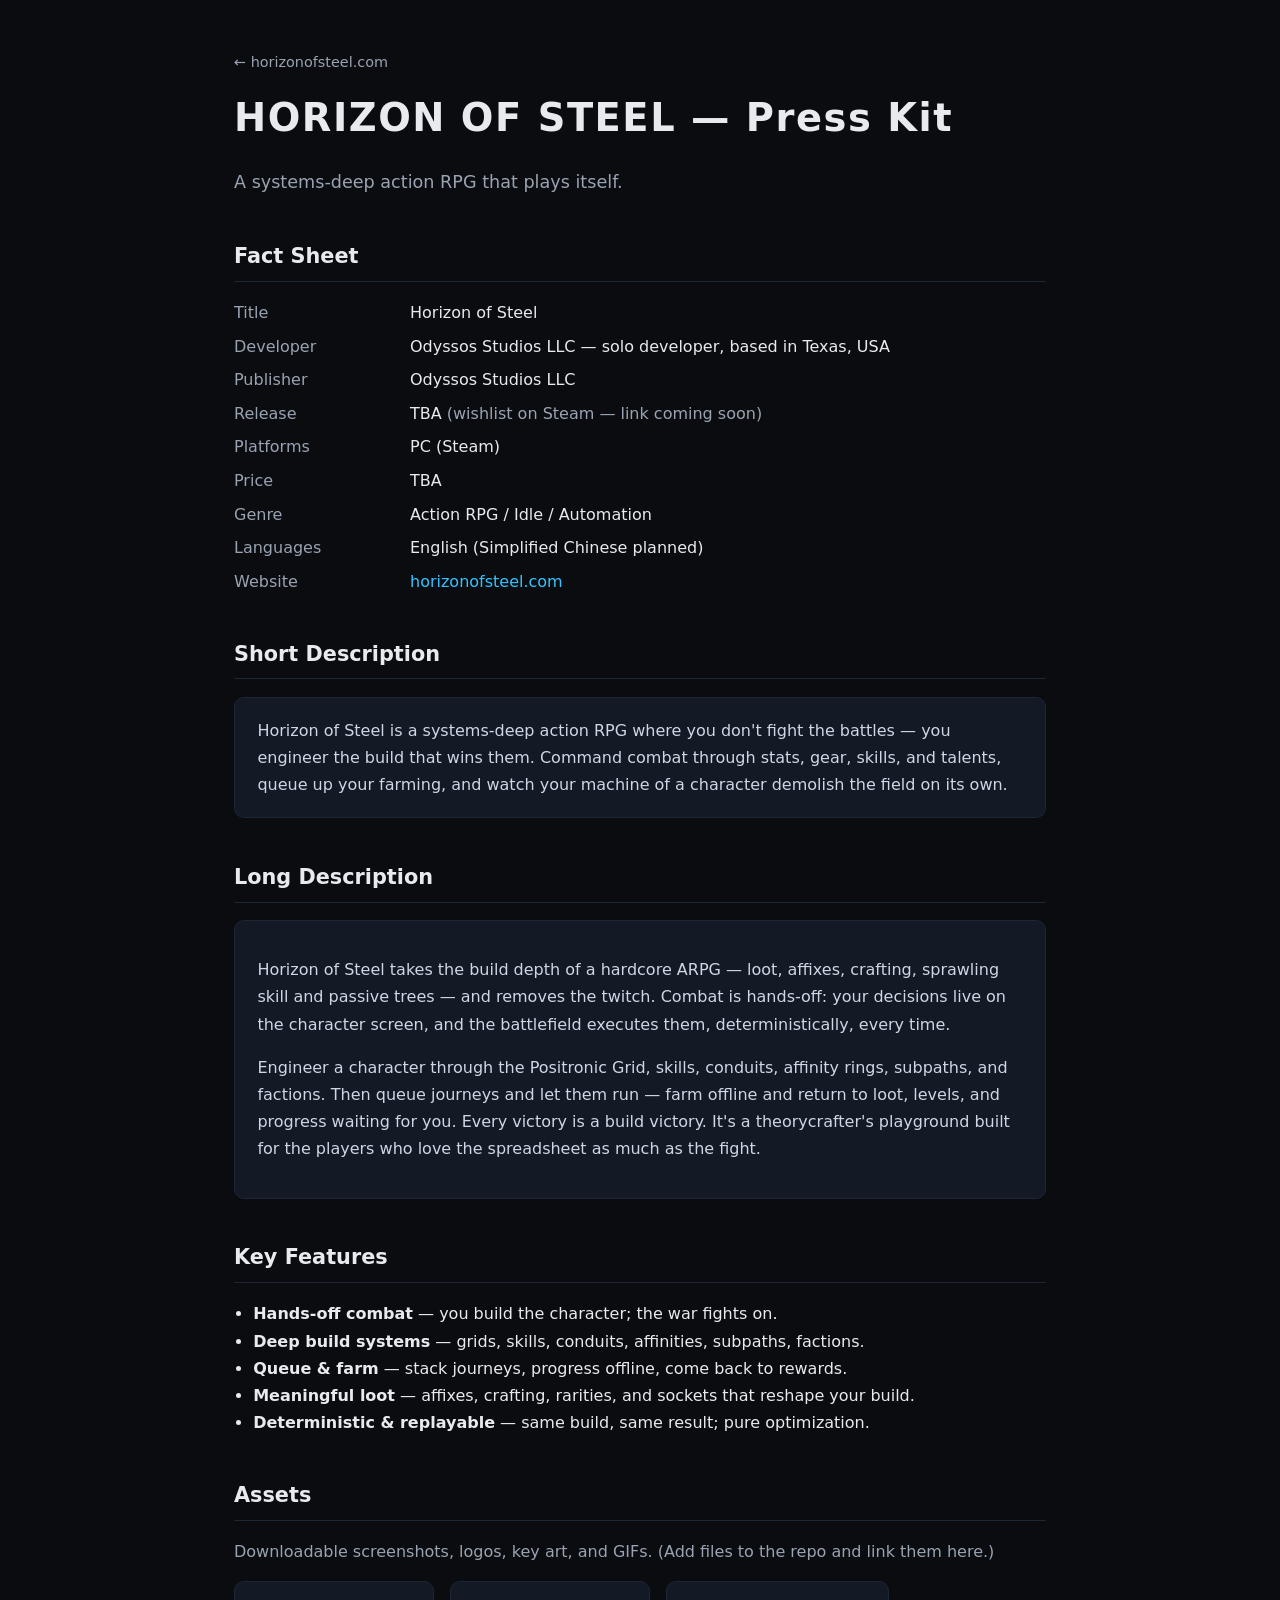
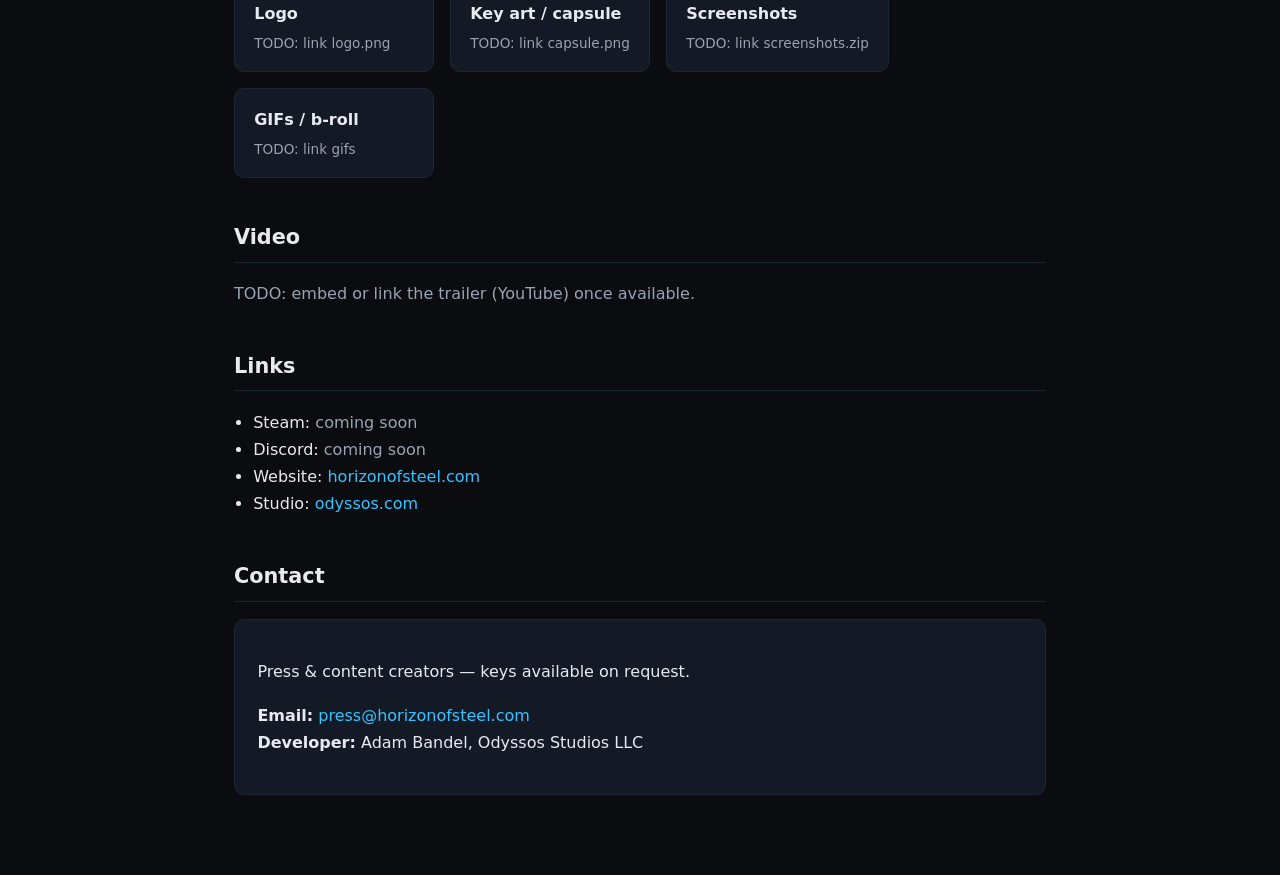
<file: .trash/press.html>
<!DOCTYPE html>
<html lang="en">
<head>
  <meta charset="utf-8" />
  <meta name="viewport" content="width=device-width, initial-scale=1" />
  <title>Horizon of Steel — Press Kit</title>
  <meta name="description" content="Press kit for Horizon of Steel: fact sheet, description, screenshots, logos, and contact for press and content creators." />
  <link rel="icon" href="data:image/svg+xml,<svg xmlns='http://www.w3.org/2000/svg' viewBox='0 0 100 100'><text y='.9em' font-size='90'>⚙️</text></svg>" />
  <style>
    :root{
      --bg:#0a0c10;--panel:#131925;--line:#1d2636;--text:#e8eaf0;--muted:#9aa3b2;--accent:#34c3ff;
    }
    *{box-sizing:border-box}
    body{margin:0;font-family:'Segoe UI',system-ui,sans-serif;background:var(--bg);color:var(--text);line-height:1.7}
    a{color:var(--accent);text-decoration:none}
    a:hover{text-decoration:underline}
    .wrap{max-width:860px;margin:0 auto;padding:3rem 1.5rem 5rem}
    .back{color:var(--muted);font-size:.9rem}
    h1{font-size:2.4rem;letter-spacing:.04em;margin:.6rem 0 .2rem}
    .tagline{color:var(--muted);font-size:1.1rem;margin-bottom:2.5rem}
    h2{font-size:1.3rem;border-bottom:1px solid var(--line);padding-bottom:.4rem;margin-top:2.6rem}
    .fact{display:grid;grid-template-columns:160px 1fr;gap:.4rem 1rem;margin-top:1rem}
    .fact dt{color:var(--muted)}
    .fact dd{margin:0}
    .assets{display:flex;flex-wrap:wrap;gap:1rem;margin-top:1rem}
    .asset{background:var(--panel);border:1px solid var(--line);border-radius:10px;padding:1rem 1.2rem;min-width:200px}
    .asset h3{margin:.1rem 0 .3rem;font-size:1rem}
    .asset p{margin:0;color:var(--muted);font-size:.85rem}
    .copyblock{background:var(--panel);border:1px solid var(--line);border-radius:10px;padding:1.2rem 1.4rem;margin-top:1rem;color:#cfd6e4}
    .contact{background:var(--panel);border:1px solid var(--line);border-radius:10px;padding:1.4rem;margin-top:1rem}
    ul{padding-left:1.2rem}
    .muted{color:var(--muted)}
  </style>
</head>
<body>
  <div class="wrap">
    <a class="back" href="/">← horizonofsteel.com</a>
    <h1>HORIZON OF STEEL — Press Kit</h1>
    <p class="tagline">A systems-deep action RPG that plays itself.</p>

    <h2>Fact Sheet</h2>
    <dl class="fact">
      <dt>Title</dt><dd>Horizon of Steel</dd>
      <dt>Developer</dt><dd>Odyssos Studios LLC — solo developer, based in Texas, USA</dd>
      <dt>Publisher</dt><dd>Odyssos Studios LLC</dd>
      <dt>Release</dt><dd>TBA <span class="muted">(wishlist on Steam — link coming soon)</span></dd>
      <dt>Platforms</dt><dd>PC (Steam)</dd>
      <dt>Price</dt><dd>TBA</dd>
      <dt>Genre</dt><dd>Action RPG / Idle / Automation</dd>
      <dt>Languages</dt><dd>English (Simplified Chinese planned)</dd>
      <dt>Website</dt><dd><a href="https://horizonofsteel.com">horizonofsteel.com</a></dd>
    </dl>

    <h2>Short Description</h2>
    <div class="copyblock">
      Horizon of Steel is a systems-deep action RPG where you don't fight the battles — you engineer the build that wins them. Command combat through stats, gear, skills, and talents, queue up your farming, and watch your machine of a character demolish the field on its own.
    </div>

    <h2>Long Description</h2>
    <div class="copyblock">
      <p>Horizon of Steel takes the build depth of a hardcore ARPG — loot, affixes, crafting, sprawling skill and passive trees — and removes the twitch. Combat is hands-off: your decisions live on the character screen, and the battlefield executes them, deterministically, every time.</p>
      <p>Engineer a character through the Positronic Grid, skills, conduits, affinity rings, subpaths, and factions. Then queue journeys and let them run — farm offline and return to loot, levels, and progress waiting for you. Every victory is a build victory. It's a theorycrafter's playground built for the players who love the spreadsheet as much as the fight.</p>
    </div>

    <h2>Key Features</h2>
    <ul>
      <li><strong>Hands-off combat</strong> — you build the character; the war fights on.</li>
      <li><strong>Deep build systems</strong> — grids, skills, conduits, affinities, subpaths, factions.</li>
      <li><strong>Queue &amp; farm</strong> — stack journeys, progress offline, come back to rewards.</li>
      <li><strong>Meaningful loot</strong> — affixes, crafting, rarities, and sockets that reshape your build.</li>
      <li><strong>Deterministic &amp; replayable</strong> — same build, same result; pure optimization.</li>
    </ul>

    <h2>Assets</h2>
    <p class="muted">Downloadable screenshots, logos, key art, and GIFs. (Add files to the repo and link them here.)</p>
    <div class="assets">
      <div class="asset"><h3>Logo</h3><p>TODO: link logo.png</p></div>
      <div class="asset"><h3>Key art / capsule</h3><p>TODO: link capsule.png</p></div>
      <div class="asset"><h3>Screenshots</h3><p>TODO: link screenshots.zip</p></div>
      <div class="asset"><h3>GIFs / b-roll</h3><p>TODO: link gifs</p></div>
    </div>

    <h2>Video</h2>
    <p class="muted">TODO: embed or link the trailer (YouTube) once available.</p>

    <h2>Links</h2>
    <ul>
      <li>Steam: <span class="muted">coming soon</span></li>
      <li>Discord: <span class="muted">coming soon</span></li>
      <li>Website: <a href="https://horizonofsteel.com">horizonofsteel.com</a></li>
      <li>Studio: <a href="https://odyssos.com">odyssos.com</a></li>
    </ul>

    <h2>Contact</h2>
    <div class="contact">
      <p>Press &amp; content creators — keys available on request.</p>
      <p><strong>Email:</strong> <a href="mailto:press@horizonofsteel.com">press@horizonofsteel.com</a><br/>
      <strong>Developer:</strong> Adam Bandel, Odyssos Studios LLC</p>
    </div>
  </div>
</body>
</html>
</file>
